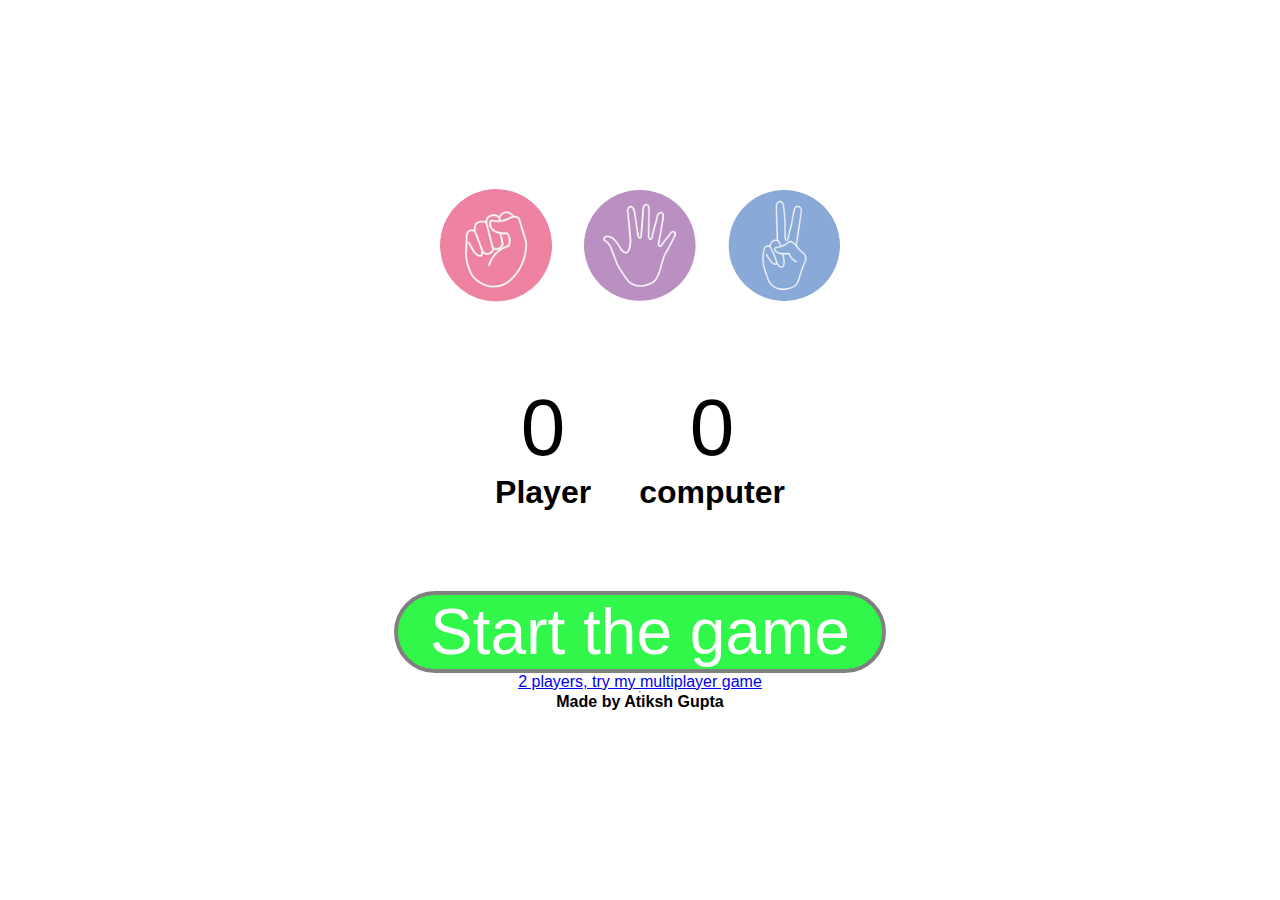
<file: index.html>
<!DOCTYPE html>
<html lang="en">
  <head>
    <meta charset="UTF-8" />
    <meta name="viewport" content="width=device-width, initial-scale=1.0" />
    <title>Document</title>
    <link rel="stylesheet" href="style.css" />
  </head>
  <body>
    <div class="container">
      <div class="imgs flex">
        <img id="img1" src="assets/rock.png" alt="" />
        <img id="img2" src="assets/paper.png" alt="" />
        <img id="img3" src="assets/scssisor.png" alt="" />
      </div>
      <div class="flex box">
        <div class="score flex">
          <h1 id="pScore">0</h1>
          <h2>Player</h2>
        </div>
        <div class="score flex">
          <h1 id="cScore">0</h1>
          <h2>computer</h2>
        </div>
      </div>
      <div id="statement" class="result flex">Start the game</div>
      <div class="promo flex"><a href="tic tak toe game/index.html">2 players, try my multiplayer game</a></div>
    </div>
    <hr>
    <p class="name"><b>Made by Atiksh Gupta</b></p>
    <script src="script.js"></script>
  </body>
</html>
</file>
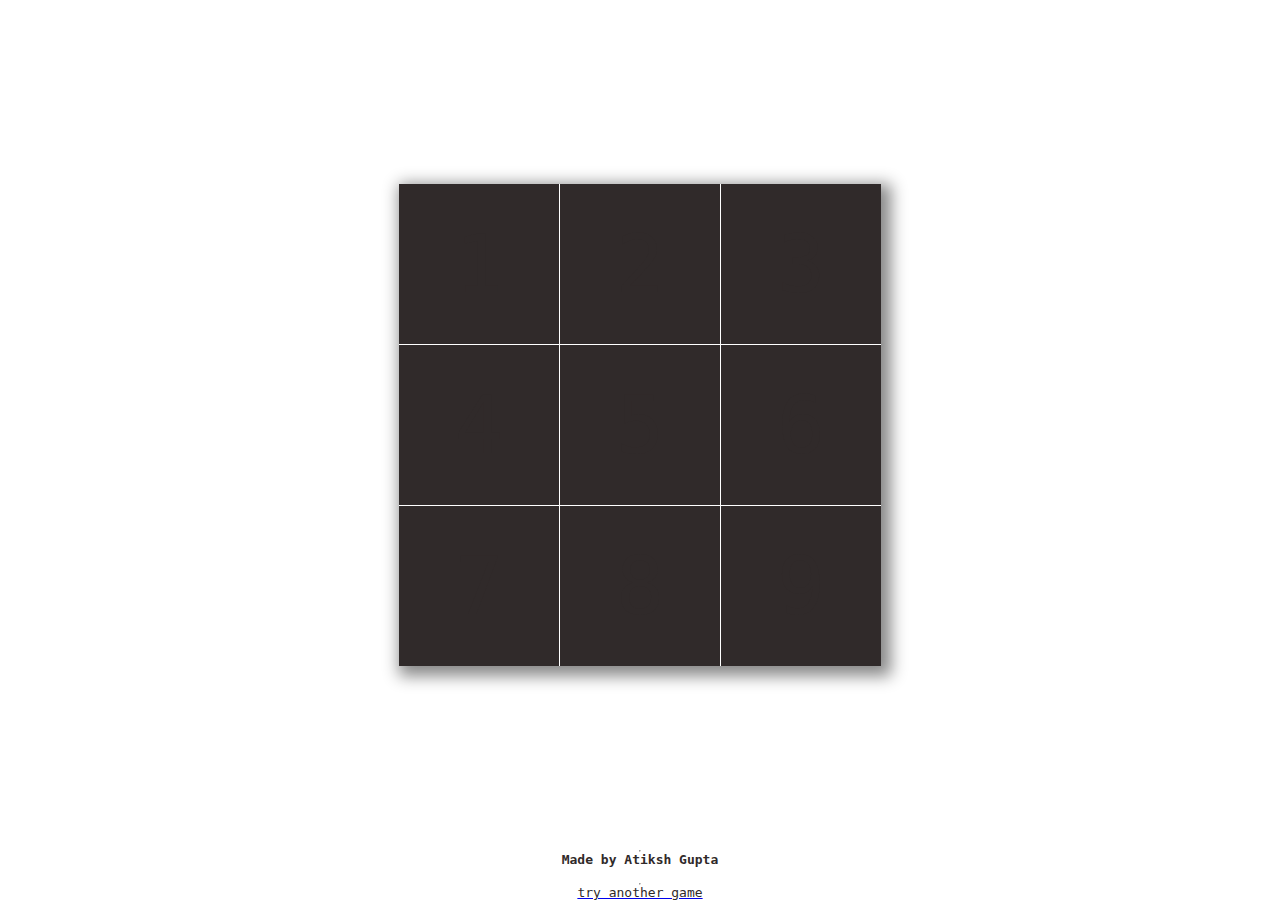
<file: tic tak toe game/index.html>
<!DOCTYPE html>
<html lang="en">
  <head>
    <meta charset="UTF-8" />
    <meta name="viewport" content="width=device-width, initial-scale=1.0" />
    <title>TIC TAK TOE || Created by Atiksh</title>
    <link rel="stylesheet" href="style.css" />
    <link
      rel="stylesheet"
      href="https://cdnjs.cloudflare.com/ajax/libs/font-awesome/6.5.2/css/all.min.css"
      integrity="sha512-SnH5WK+bZxgPHs44uWIX+LLJAJ9/2PkPKZ5QiAj6Ta86w+fsb2TkcmfRyVX3pBnMFcV7oQPJkl9QevSCWr3W6A=="
      crossorigin="anonymous"
      referrerpolicy="no-referrer"
    />
  </head>
  <body>
    <div class="main">
      <div class="container">
        <div class="box" id="b1">
          <p>1</p>
            </div>
        <div class="box" id="b2">
          <p>2</p>
            </div>
        <div class="box" id="b3">
          <p>3</p>
            </div>
        <div class="box" id="b4">
          <p>4</p>
            </div>
        <div class="box" id="b5">
          <p>5</p>
            </div>
        <div class="box" id="b6">
          <p>6</p>
            </div>
        <div class="box" id="b7">
          <p>7</p>
            </div>
        <div class="box" id="b8">
          <p>8</p>
            </div>
        <div class="box" id="b9">
          <p>9</p>
            </div>
        
        
    </div>

    <hr>
    <p class="name"><b>Made by Atiksh Gupta</b></p>
    <hr>
    <a href="../index.html">

      <p>try another game</p>
    </a>
    <script src="script.js"></script>
  </body>
</html>
</file>
<file: style.css>
* {
    margin: 0px;
    padding: 0px;
    font-family: 'Trebuchet MS', 'Lucida Sans Unicode', 'Lucida Grande', 'Lucida Sans', Arial, sans-serif;
}

body {
    display: flex;
    flex-direction: column;
    justify-content: center;
    align-items: center;
    height: 100vh;
    width: 100vw;
}

.flex {
    display: flex;
    justify-content: center;
    align-items: center;
}

.imgs {
    gap: 2rem;

}

img {
    width: 7rem;
    border-radius: 100rem;
}

img:hover {
    /* width: 10rem; */
    border: 0.3rem solid rgb(39, 35, 35);

}

.box {
    gap: 3rem;
    margin-top: 5rem;
}

.score {
    flex-direction: column;
}

h1 {
    font-size: 5rem;
    font-weight: 100;
    font-family: 'Lucida Sans', 'Lucida Sans Regular', 'Lucida Grande', 'Lucida Sans Unicode', Geneva, Verdana, sans-serif;
}

h2 {
    font-weight: 900;
    font-size: 2rem;
}

.result {
    background: #31f74b;
    color: white;
    border-radius: 100rem;
    margin-top: 5rem;
    font-size: 4rem;
    padding-left: 2rem;
    padding-right: 2rem;
    border: 0.3rem solid grey;
}

@media screen and (max-width: 528px) {
    .result {
        font-size: 1rem;
        padding: 0px;
        
    }
}
</file>
<file: tic tak toe game/style.css>
* {
    margin: 0px;
    padding: 0px;
}

/* body{
    display: flex;
    align-items: center;
    justify-content: center;
} */
.main {
    display: flex;
    flex-direction: column;
    justify-content: center;
    align-items: center;
    width: 100vw;
    height: 100vh;
}

.container {
    /* width: 100vw;
    height: 100vh; */
    margin: auto;
    display: grid;
    gap: 1px;
    grid-template-columns: 10rem 10rem 10rem;
    grid-template-rows: 10rem 10rem 10rem;
    box-shadow: 5px 5px 15px 5px #888888;
}

.box {
    background-color: rgb(48, 42, 42);
    color: white;
    font-size: 5rem;
    display: flex;
    justify-content: center;
    align-items: center;
}

.icon {
    display: inline;
}

p {
    color: rgb(48, 42, 42);
    font-family: monospace;
}
.name{
    margin-bottom: 1rem;
}
</file>
